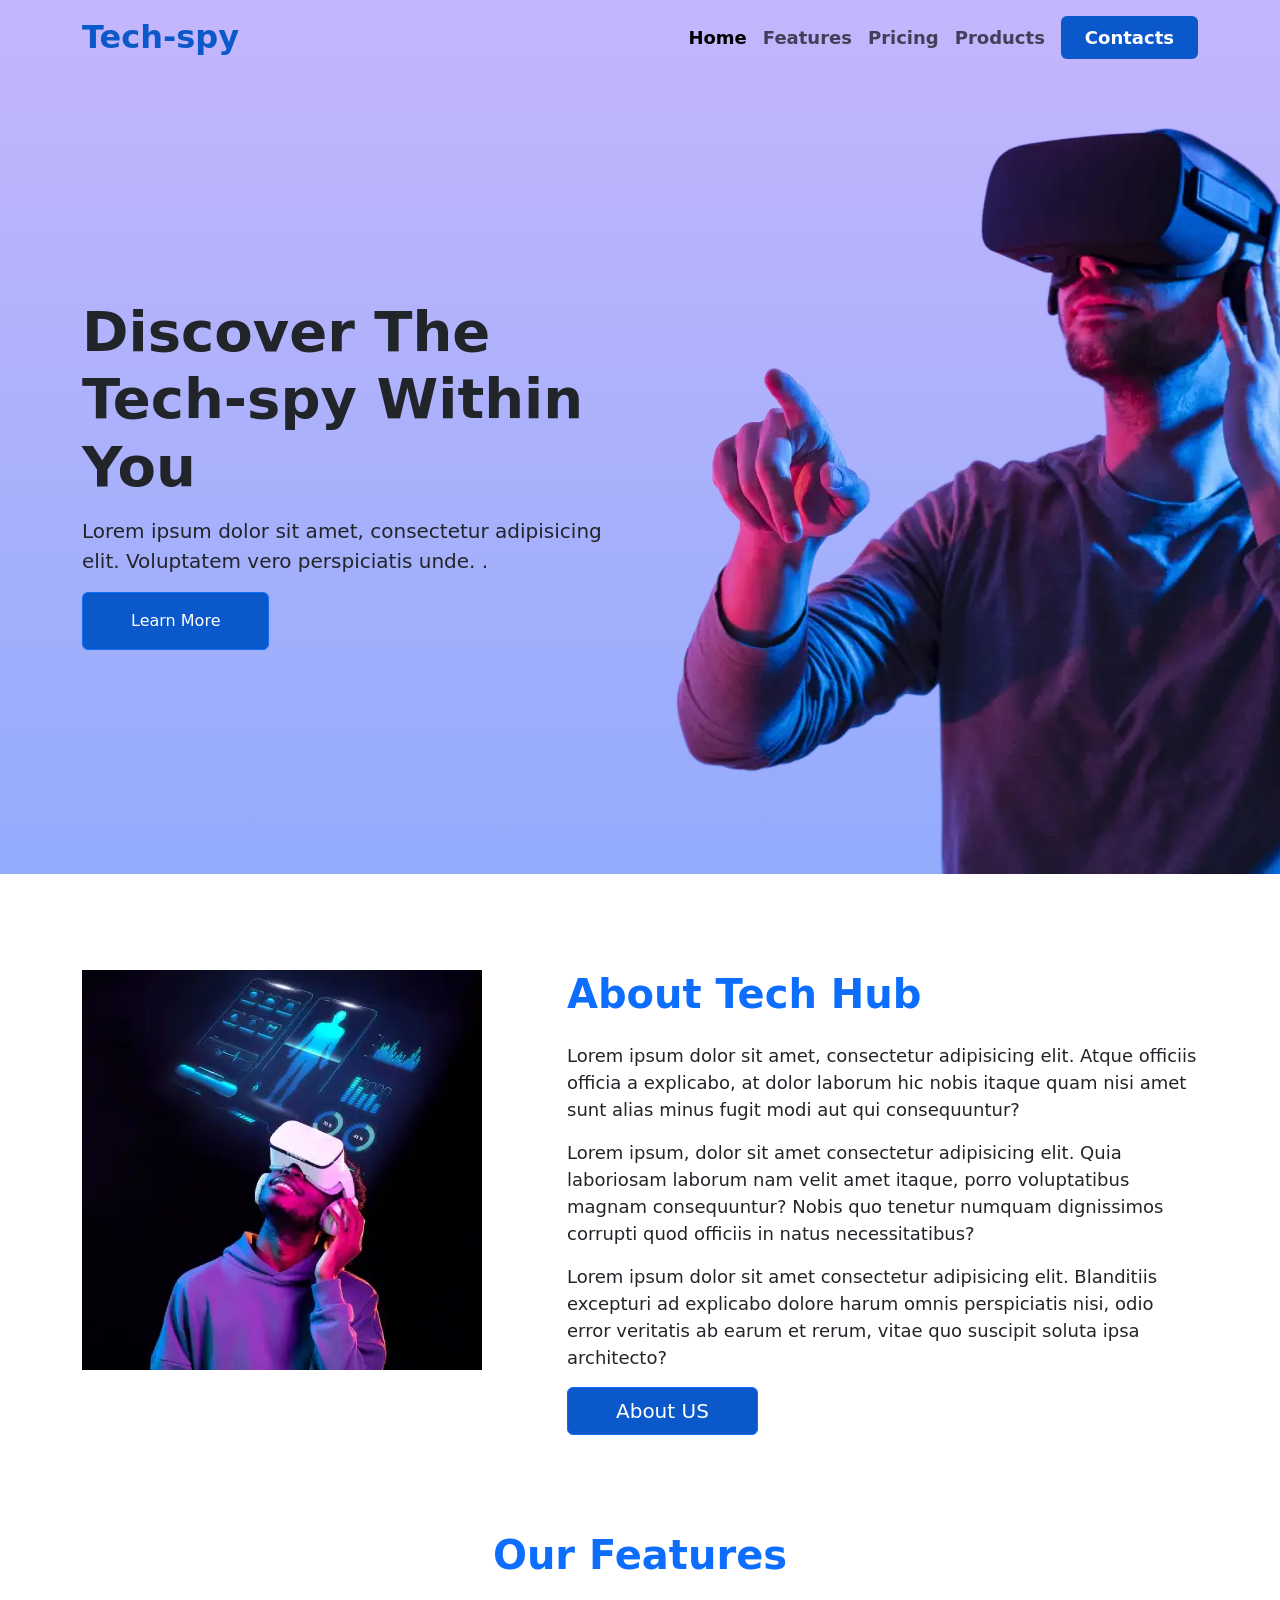
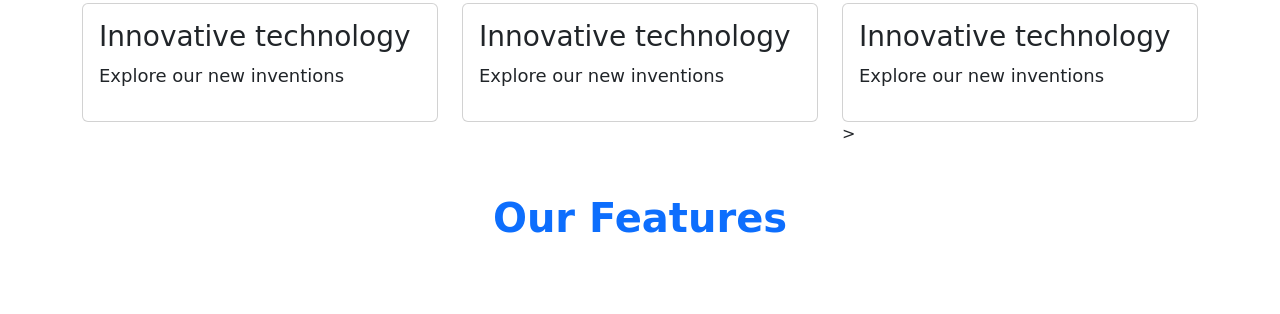
<file: Day2/index.html>
<!DOCTYPE html>
<html lang="en">
<head>
    <meta charset="UTF-8">
    <meta name="viewport" content="width=device-width, initial-scale=1.0">
    <title>Document</title>
    <link rel="stylesheet" href="style.css">
     <link href="https://cdn.jsdelivr.net/npm/bootstrap@5.3.8/dist/css/bootstrap.min.css" rel="stylesheet" integrity="sha384-sRIl4kxILFvY47J16cr9ZwB07vP4J8+LH7qKQnuqkuIAvNWLzeN8tE5YBujZqJLB" crossorigin="anonymous">
</head>
<body>
    <header>
        <nav class="navbar navbar-expand-lg">
  <div class="container">
    <a class="navbar-brand fw-bold fs-2" href="#">Tech-spy</a>
    <button class="navbar-toggler" type="button" data-bs-toggle="collapse" data-bs-target="#navbarNavDropdown" aria-controls="navbarNavDropdown" aria-expanded="false" aria-label="Toggle navigation">
      <span class="navbar-toggler-icon"></span>
    </button>
    <div class="collapse navbar-collapse" id="navbarNavDropdown">
      <ul class="navbar-nav ms-auto mb-2 mb-lg-0">
        <li class="nav-item">
          <a class="nav-link active fw-bold" aria-current="page" href="#">Home</a>
        </li>
        <li class="nav-item">
          <a class="nav-link fw-bold" href="#">Features</a>
        </li>
        <li class="nav-item">
          <a class="nav-link fw-bold" href="#">Pricing</a>
        </li>
        <li class="nav-item">
          <a class="nav-link fw-bold" href="#">Products</a>
        </li>
        <li class="nav-item">
          <a class="nav-link fw-bold btn btn-primary text-white px-4 py-2 ms-2" href="#">Contacts</a>
        </li>
      </ul>
    </div>
  </div>
</nav>
 <!--hero section-->
<section>
    <div class="container">
        <div class="row align-items-center justify-content-center">
            <div class="col-12 col-lg-6">
                <h1 class="display-4 fw-bold">Discover The Tech-spy Within You </h1>
                <p class="lead pt-2 ">Lorem ipsum dolor sit amet, consectetur adipisicing elit. Voluptatem vero perspiciatis unde. .</p>
                <button class="btn btn-primary px-5 py-3 inline-block">Learn More</button>
            </div>
            <div class="col-12 col-lg-6">
                <img src="./assets/hero.webp" alt="hero-section image">
            </div>
        </div>
    </div>
</section>

    
    </header>

    <section class="container py-5 mt-5" >
        <div class="row g-5">
            <div class="col-12 col-lg-5">
                <img src="./assets/img-1.webp" alt="image1"  class="img-fluid ms-auto">
            </div>

            <div class="col-12 col-lg-7">
                <h2 class="text-primary mb-4 fs-1 fw-bold">About Tech Hub </h2>
                <p>Lorem ipsum dolor sit amet, consectetur adipisicing elit. Atque officiis officia a explicabo, at dolor laborum hic nobis itaque quam nisi amet sunt alias minus fugit modi aut qui consequuntur?</p>
                <p>Lorem ipsum, dolor sit amet consectetur adipisicing elit. Quia laboriosam laborum nam velit amet itaque, porro voluptatibus magnam consequuntur? Nobis quo tenetur numquam dignissimos corrupti quod officiis in natus necessitatibus?</p>
                <p>Lorem ipsum dolor sit amet consectetur adipisicing elit. Blanditiis excepturi ad explicabo dolore harum omnis perspiciatis nisi, odio error veritatis ab earum et rerum, vitae quo suscipit soluta ipsa architecto?</p>
                <button class="btn btn-primary px-5 py-2 inline-block fs-5">About US</button>
            </div>
        </div>

    </section>

    <section class="container mt-5">
        <div class="row">
            <div class="col-12">
                <h2 class="text-primary mb-4 fs-1 fw-bold text-center">Our Features</h2>
            </div>
        </div>
        <div class="row">
            <div class="col-12 col-lg-4">
                <div class="card p-3 ">
                    <h3>Innovative technology</h3>
                    <p>Explore our new inventions</p>
                </div> 
            </div>
             <div class="col-12 col-lg-4">
                    <div class="card p-3 blue-bg">
                    <h3>Innovative technology</h3>
                    <p>Explore our new inventions</p>
                    </div>
             </div>
              <div class="col-12 col-lg-4">
                <div class="card p-3 blue-bg">
                    <h3>Innovative technology</h3>
                    <p>Explore our new inventions</p>
                </div>>
              </div>
        </div>

    </section>


    <div class="container py-5">
        <div class="row">
            <div class="col-12">
                <div class="row">
            <div class="col-12">
                <h2 class="text-primary mb-4 fs-1 fw-bold text-center">Our Features</h2>
            </div>
        </div>
            </div>
        </div>
    </div>


   



<script src="https://cdn.jsdelivr.net/npm/@popperjs/core@2.11.8/dist/umd/popper.min.js" integrity="sha384-I7E8VVD/ismYTF4hNIPjVp/Zjvgyol6VFvRkX/vR+Vc4jQkC+hVqc2pM8ODewa9r" crossorigin="anonymous"></script>
<script src="https://cdn.jsdelivr.net/npm/bootstrap@5.3.8/dist/js/bootstrap.min.js" integrity="sha384-G/EV+4j2dNv+tEPo3++6LCgdCROaejBqfUeNjuKAiuXbjrxilcCdDz6ZAVfHWe1Y" crossorigin="anonymous"></script>
</body>
</html>
</file>
<file: Day2/style.css>
/*- Font sizes (px)
10 / 12 / 14 / 16 / 18 / 20 / 24 / 30 / 36 / 44 / 52 / 62 / 74 / 86 / 98
*/

* {
  --primary-color: #3498db;
}

body {
  color: #555; /* Steel Gray */
  font-family: "Roboto", sans-serif;
}

.navbar-brand {
  font-size: 30px;
}

.nav-link {
  font-size: 18px !important;
  font-weight: 500;
}

.head-section,header {
  background-image: linear-gradient(180deg, #c4b6fd, #93acfc);
}

.navbar-brand,
.text-primary {
  color: #0a58ca !important;
}

.btn-primary {
  background-color: #0a58ca !important;
  border: none;
}

.nav-link:hover {
  color: #0a58ca;
}

p {
  font-size: 18px;
}
.btn-primary:hover {
  background-color: #257dfd !important;
}

.blue-bg {
  background-color: #0a58ca;
  color: #fff;
}

.ionicons {
  color: #0a58ca;
  background-color: #f2f2f2;
  padding: 10px;
  height: 30px;
  width: 30px;
  margin-bottom: 12px;
}

.nav-tabs {
  border: none;
}

.nav-tabs .active {
  background-color: #0a58ca !important;
  border: none;
  color: #fff !important;
}

.footer-section {
  background-color: #0a58ca !important;
  border: none;
  color: #fff !important;
}
</file>
